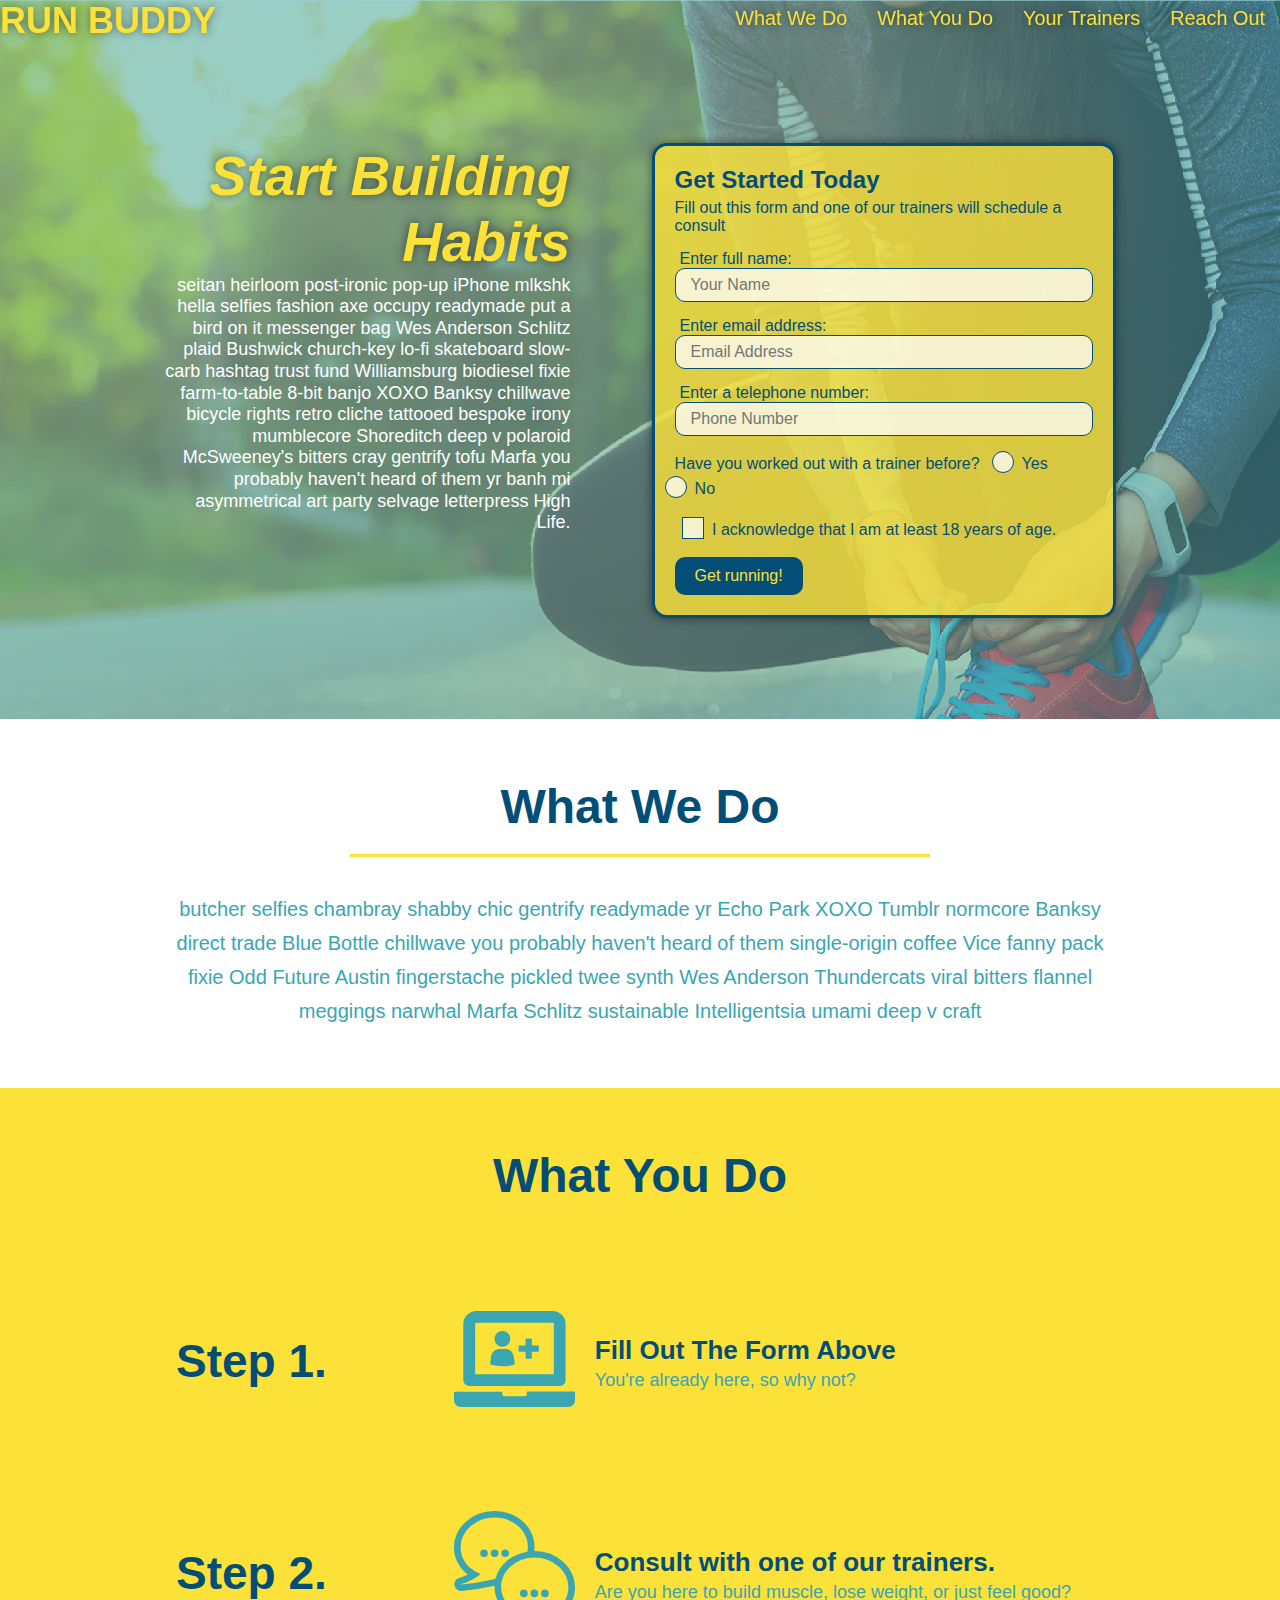
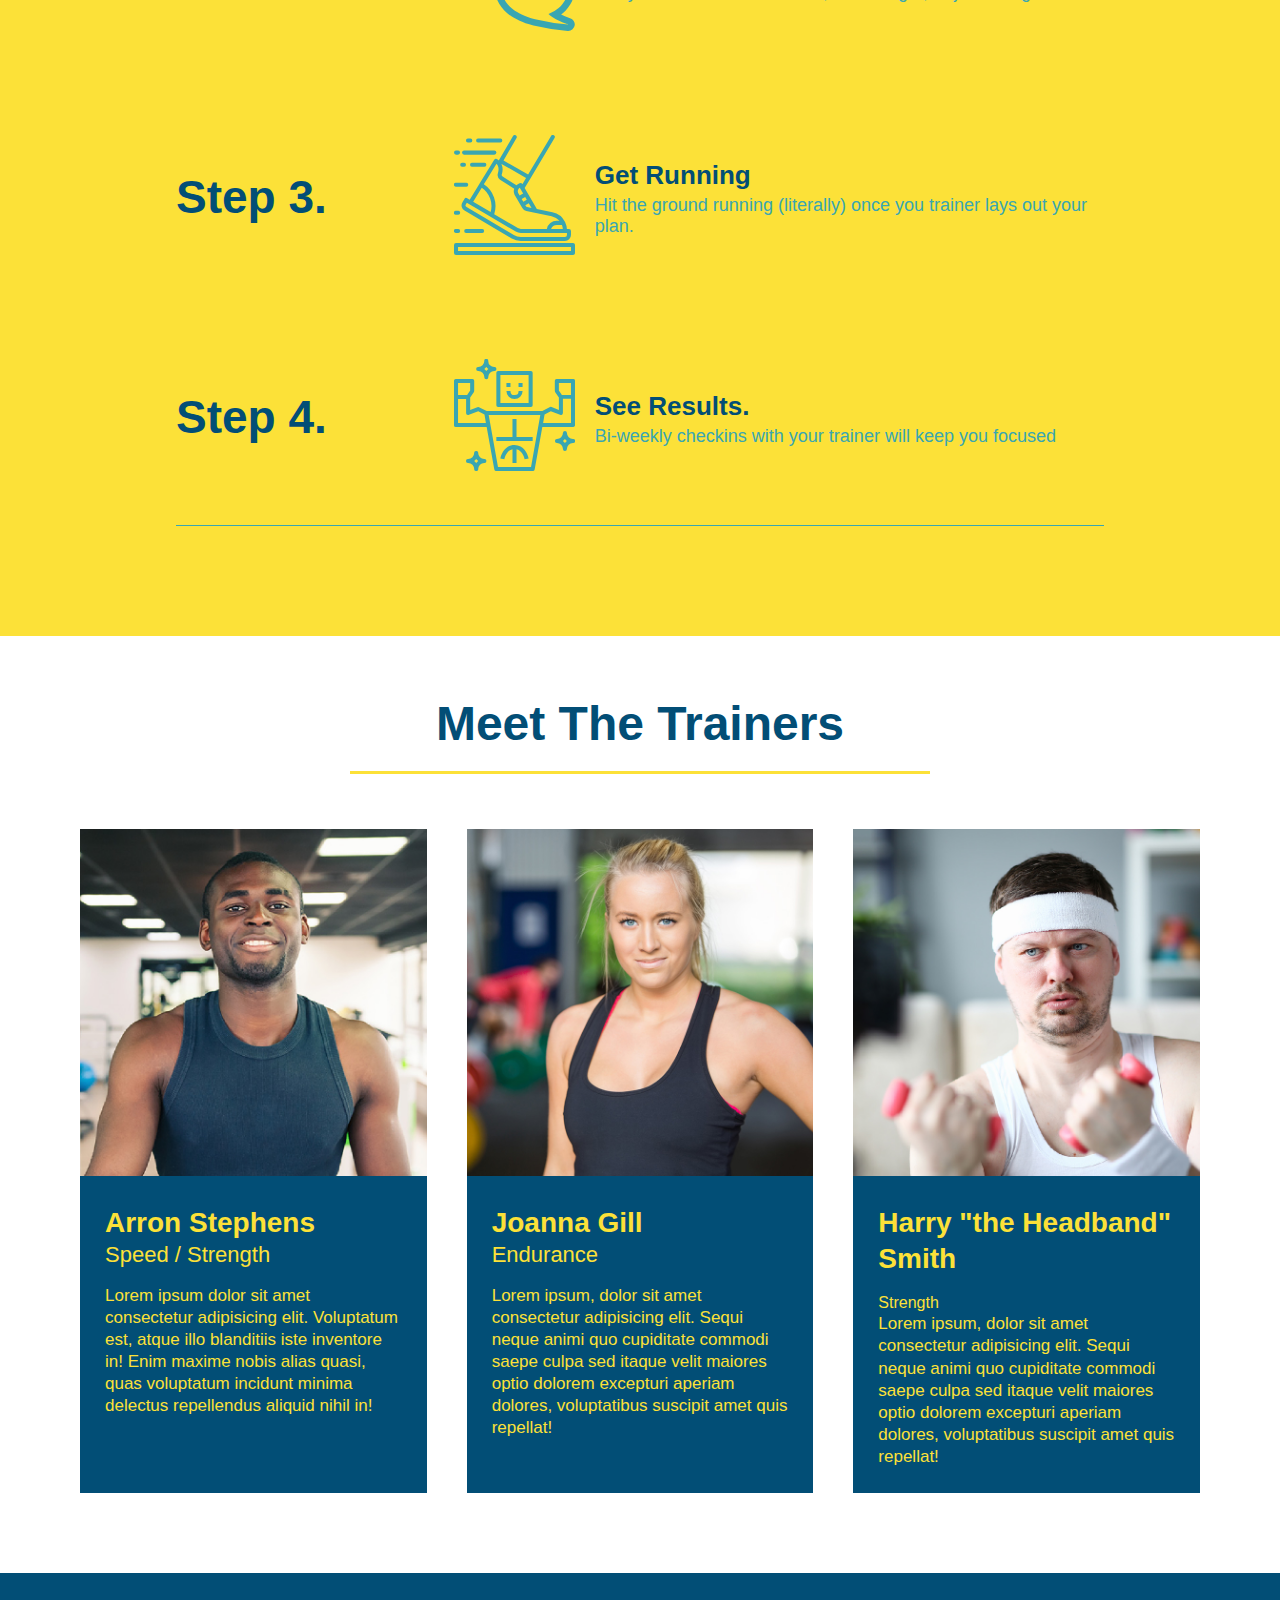
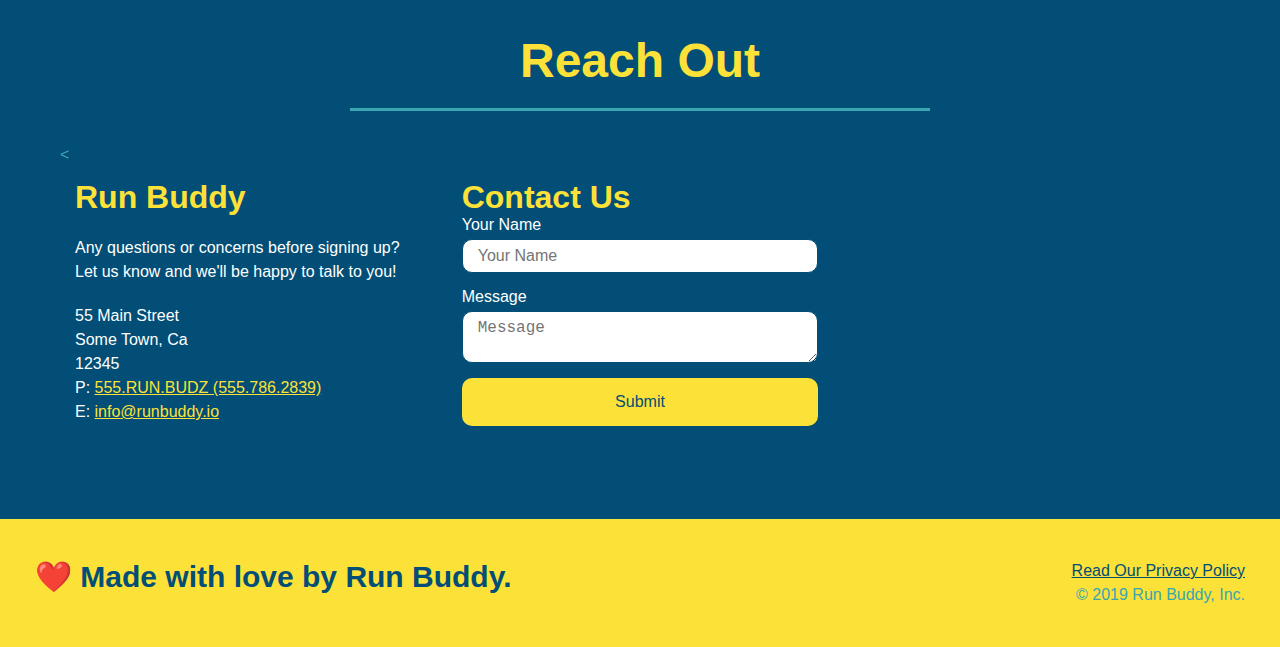
<file: index.html>
<!DOCTYPE html>
<html lang="eng">
    <head>
        <meta name="viewport" content="width=device-width, initial-scale=1.0" />
        <meta charset="UTF-8"/>
        <link rel="stylesheet" href="./assets/style.css" />
        <title>RUN BUDDY</title>
    </head>
    <body>

<!--Navigation-->
        <Header>
            <h1>
                <a href="/">RUN BUDDY</a>
            </h1>
            <nav>
                <!-- Unordered list element -->
                <ul>
                    <!-- List item element -->
                    <li>
                        <a href="#what-we-do">What We Do</a>
                    </li>
                    <li>
                        <a href="#what-you-do">What You Do</a>
                    </li>
                    <li>
                        <a href="#your-trainers"> Your Trainers</a>
                    </li>
                    <li>
                        <a href="#reach-out">Reach Out</a>
                    </li>
                </ul>
            </nav>
        </Header>

<!--hero/jumbotron-->
<Section class="hero">

    <div class="hero-cta">
        <h2>Start Building Habits</h2>
        <p>
            seitan heirloom post-ironic pop-up iPhone mlkshk hella selfies fashion axe occupy readymade put a bird on it messenger bag Wes Anderson Schlitz plaid Bushwick church-key lo-fi skateboard slow-carb hashtag trust fund Williamsburg biodiesel fixie farm-to-table 8-bit banjo XOXO Banksy chillwave bicycle rights retro cliche tattooed bespoke irony mumblecore Shoreditch deep v polaroid McSweeney's bitters cray gentrify tofu Marfa you probably haven't heard of them yr banh mi asymmetrical art party selvage letterpress High Life.
        </p>
    </div>

    <div class="hero-form">
        <h3>Get Started Today</h3>
        <p> Fill out this form and one of our trainers will schedule a consult</p>
        <!-- Add form element -->
        <form>
            <label for="name"> Enter full name:</label>
            <input type="text" placeholder="Your Name" name="name" id="name" class="form-input" />

            <label for="email"> Enter email address:</label>
            <input type="email" placeholder="Email Address" name="email" id="email" class="form-input" />

            <label for="phone"> Enter a telephone number:</label>
            <input type="tel" placeholder="Phone Number" name="phone" id="phone" class="form-input" />
            <p>
                Have you worked out with a trainer before?
                <span class="radio-wrapper">
                    <input type="radio" name="trainer-confirm" id="trainer-yes" />
                    <label for "trainer-yes">Yes</label>
                </span>
                <span class="radio-wrapper">
                    <input type="radio" name="trainer-confirm" id="trainer-no" />
                    <label for "trainer-yes">No</label>
                </span>
            </p>
            <p>
                <span class="checkbox-wrapper">
                    <input type="checkbox" name="age-confirm" id="checkbox" />
                    <label for="checkbox">I acknowledge that I am at least 18 years of age.</label>
                </span>
            </p>
            <button type="submit">
                Get running!
            </button>
        </form>
    </div>
</Section>
<!-- end hero -->

<!--"what we do" section"-->
<section id="what-we-do" class="intro">
    <div class="flex-row">
        <h2 class="section-title primary-border">
            What We Do
        </h2>
    </div>

    <div class="flex-row">
        <p>
        butcher selfies chambray shabby chic gentrify readymade yr Echo Park XOXO Tumblr normcore Banksy direct trade Blue Bottle chillwave you probably haven't heard of them single-origin coffee Vice fanny pack fixie Odd Future Austin fingerstache pickled twee synth Wes Anderson Thundercats viral bitters flannel meggings narwhal Marfa Schlitz sustainable Intelligentsia umami deep v craft
        </p>
    </div>
</section>

<!-- "what you do" section -->
<section id="what-you-do" class="steps">
    <div class="flex-row">
        <h2 class="section-title primary-border">
        What You Do
    </h2>
    </div>

    <div class="step">
        <h3>Step 1.</h3>
        <div class="step-info">
            <div class="step-img">
                <img src="./assets/images/step-1.svg" alt="">
            </div>
        <div class="step-text">
            <h4>Fill Out The Form Above</h4>
            <p>You're already here, so why not?</p>
        </div>
        </div>
    </div>

    <div class="step">
        <h3>Step 2.</h3>
        <div class="step-info">
            <div class="step-img">
                <img src="./assets/images/step-2.svg" alt="">
            </div>
        <div class="step-text">
            <h4>Consult with one of our trainers.</h4>
            <p>Are you here to build muscle, lose weight, or just feel good?</p>
        </div>
        </div>
    </div>

    <div class="step">
        <h3>Step 3.</h3>
        <div class="step-info">
            <div class="step-img">
                <img src="./assets/images/step-3.svg" alt="">
            </div>
        <div class="step-text">
            <h4>Get Running</h4>
            <p>Hit the ground running (literally) once you trainer lays out your plan.</p>
        </div>
        </div>
    </div>

    <div class="step">
        <h3>Step 4.</h3>
        <div class="step-info">
            <div class="step-img">
                <img src="./assets/images/step-4.svg" alt="">
            </div>
        <div class="step-text">
            <h4>See Results.</h4>
            <p> Bi-weekly checkins with your trainer will keep you focused</p>
        </div>
        </div>
    </div>
</section>

<!--"meet the trainers" section-->
<section id="your-trainers">
    <div class="flex-row">
        <h2 class="section-title primary-border">
        Meet The Trainers
    </h2>
</div>
<div class="trainers">
    <article class="trainer">
        <img src="./assets/images/trainer-1.jpg" alt="Arron Stephens in his workout clothes" />
        <div class="trainer-bio">
            <h3 class="trainer-name">Arron Stephens</h3>
            <h4 class="trainer-role">Speed / Strength</h4>
            <p>Lorem ipsum dolor sit amet consectetur adipisicing elit. 
                Voluptatum est, atque illo blanditiis iste inventore in! 
                Enim maxime nobis alias quasi, quas voluptatum incidunt minima delectus repellendus aliquid nihil in!
            </p>
        </div>
    </article>

    <article class="trainer">
        <img src="./assets/images/trainer-2.jpg" alt="Joanna Gill cooling off after a workout" />
        <div class="trainer-bio">
        <h3 class="trainer-name">Joanna Gill</h3>
        <h4 class="trainer-role">Endurance</h4>
        <p>
            Lorem ipsum, dolor sit amet consectetur adipisicing elit. Sequi neque animi quo cupiditate commodi saepe culpa sed
            itaque velit maiores optio dolorem excepturi aperiam dolores, voluptatibus suscipit amet quis repellat!
        </p>
        </div>
    </article>
    
    <!-- third trainer bio -->
    <article class="trainer">
        <img src="./assets/images/trainer-3.jpg" alt="Harry Smith wearing a headband and lifting comically small pink weights" />
        <div class="trainer-bio">
        <h3 class="trainer-name">Harry "the Headband" Smith</h3>
        <h4 class="trainer-role"></h4>Strength</h4>
        <p>
            Lorem ipsum, dolor sit amet consectetur adipisicing elit. Sequi neque animi quo cupiditate commodi saepe culpa sed
            itaque velit maiores optio dolorem excepturi aperiam dolores, voluptatibus suscipit amet quis repellat!
        </p>
        </div>
    </article>
</div>
</section>

<!--"reach out" section-->
<section id="reach-out" class="contact">
    <div class="flex-row">
        <h2 class="section-title secondary-border">
            Reach Out
        </h2>
    </div>

    <<div class="contact-info">
        <div>
        <h3>Run Buddy</h3>
        <p>
            Any questions or concerns before signing up?
            <br />
            Let us know and we'll be happy to talk to you!
        </p>
    
        <address>
            55 Main Street <br />
            Some Town, Ca <br />
            12345 <br />
            P: <a href="tel:555.786.2839">555.RUN.BUDZ (555.786.2839)</a><br />
            E: <a href="mailto://info@runbuddy.io">info@runbuddy.io</a>
        </address>
    
        </div>
    
        <div class="contact-form">
        <h3>Contact Us</h3>
        <form>
            <label for="contact-name">Your Name</label>
            <input type="text" id="contact-name" placeholder="Your Name" />
    
            <label for="contact-message">Message</label>
            <textarea id="contact-message" placeholder="Message"></textarea>
    
            <button type="submit">Submit</button>
        </form>
        </div>
    
        <iframe
        src="https://www.google.com/maps/embed?pb=!1m14!1m12!1m3!1d12182.30520634488!2d-74.0652613!3d40.2407219!2m3!1f0!2f0!3f0!3m2!1i1024!2i768!4f13.1!5e0!3m2!1sen!2sus!4v1561060983193!5m2!1sen!2sus"
        frameborder="0" style="border:0" allowfullscreen></iframe>
    
    </div>

    </div>
</section>

        <footer>
            <h2>❤️ Made with love by Run Buddy.</h2>
            <div>
                <a href="./privacy-policy.html">Read Our Privacy Policy</a><br />
                &copy; 2019 Run Buddy, Inc.
            </div>
        </footer>
    </body>
</html>
</file>
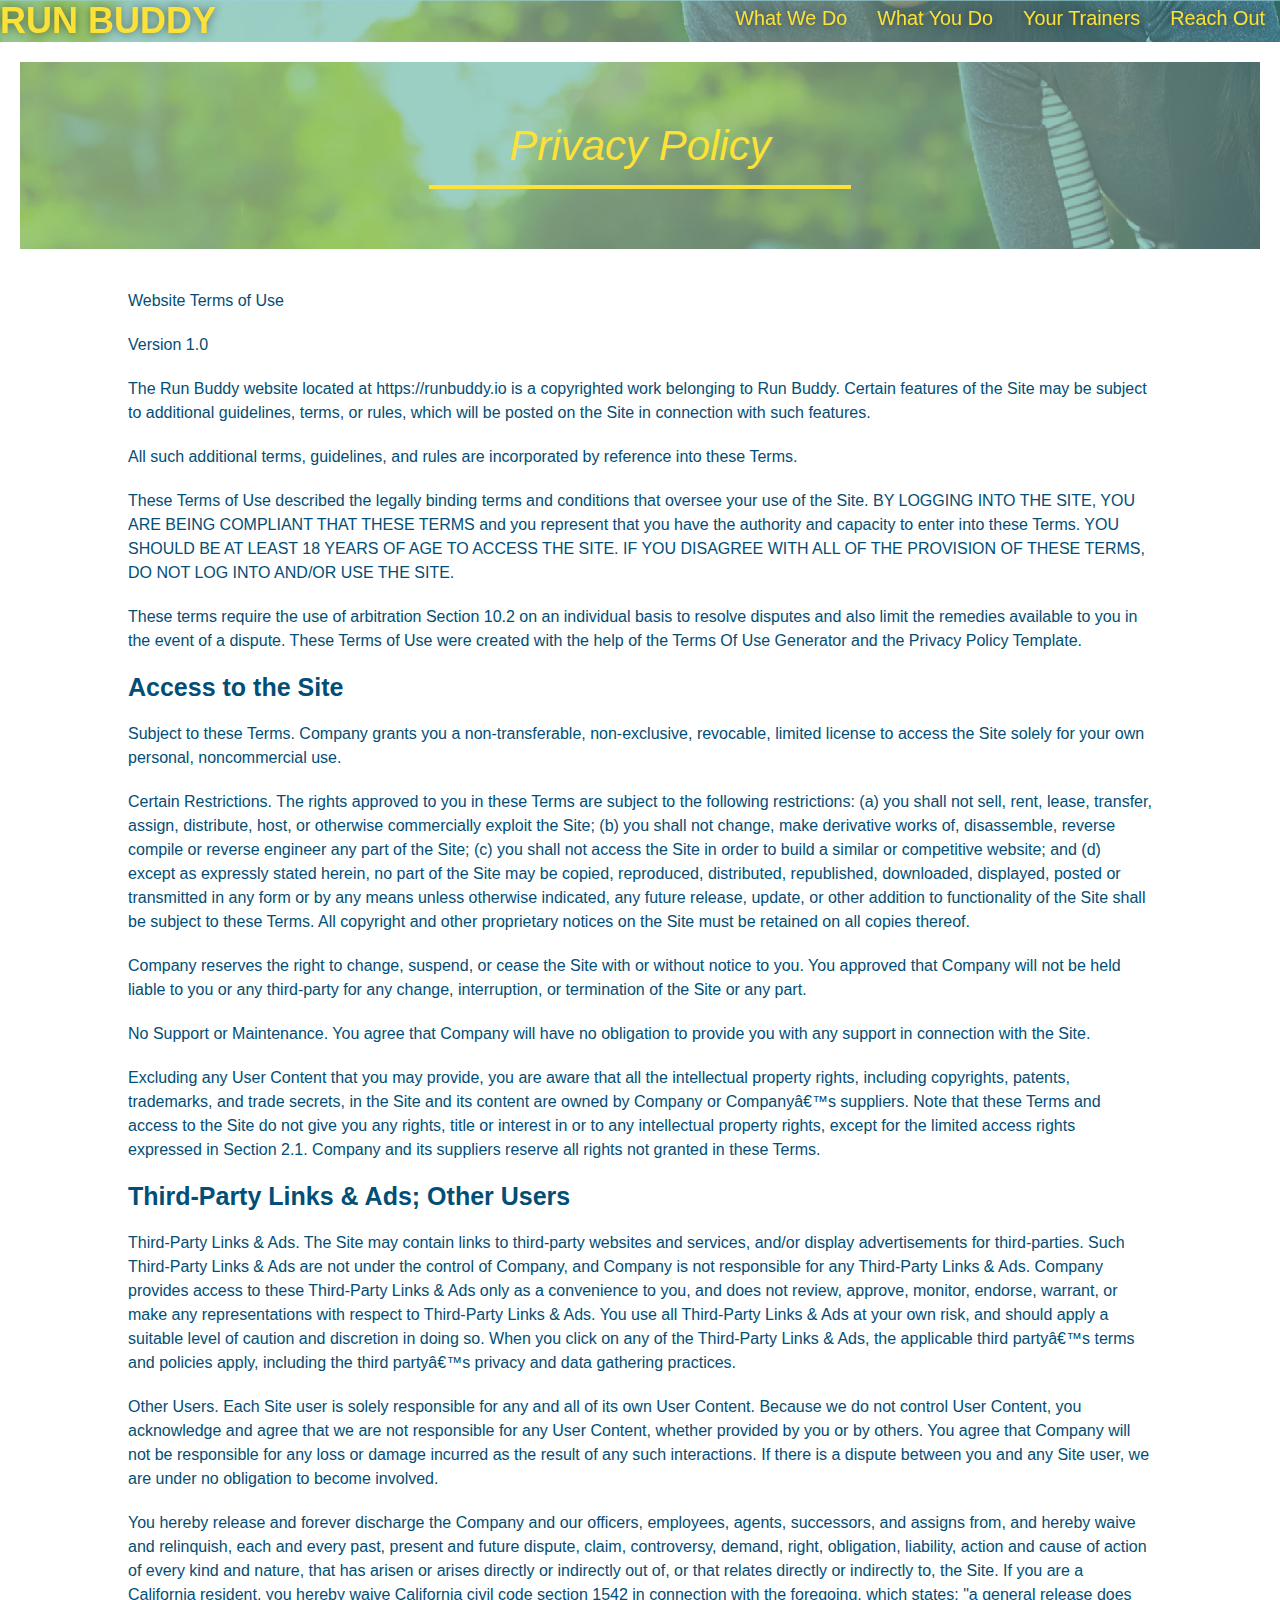
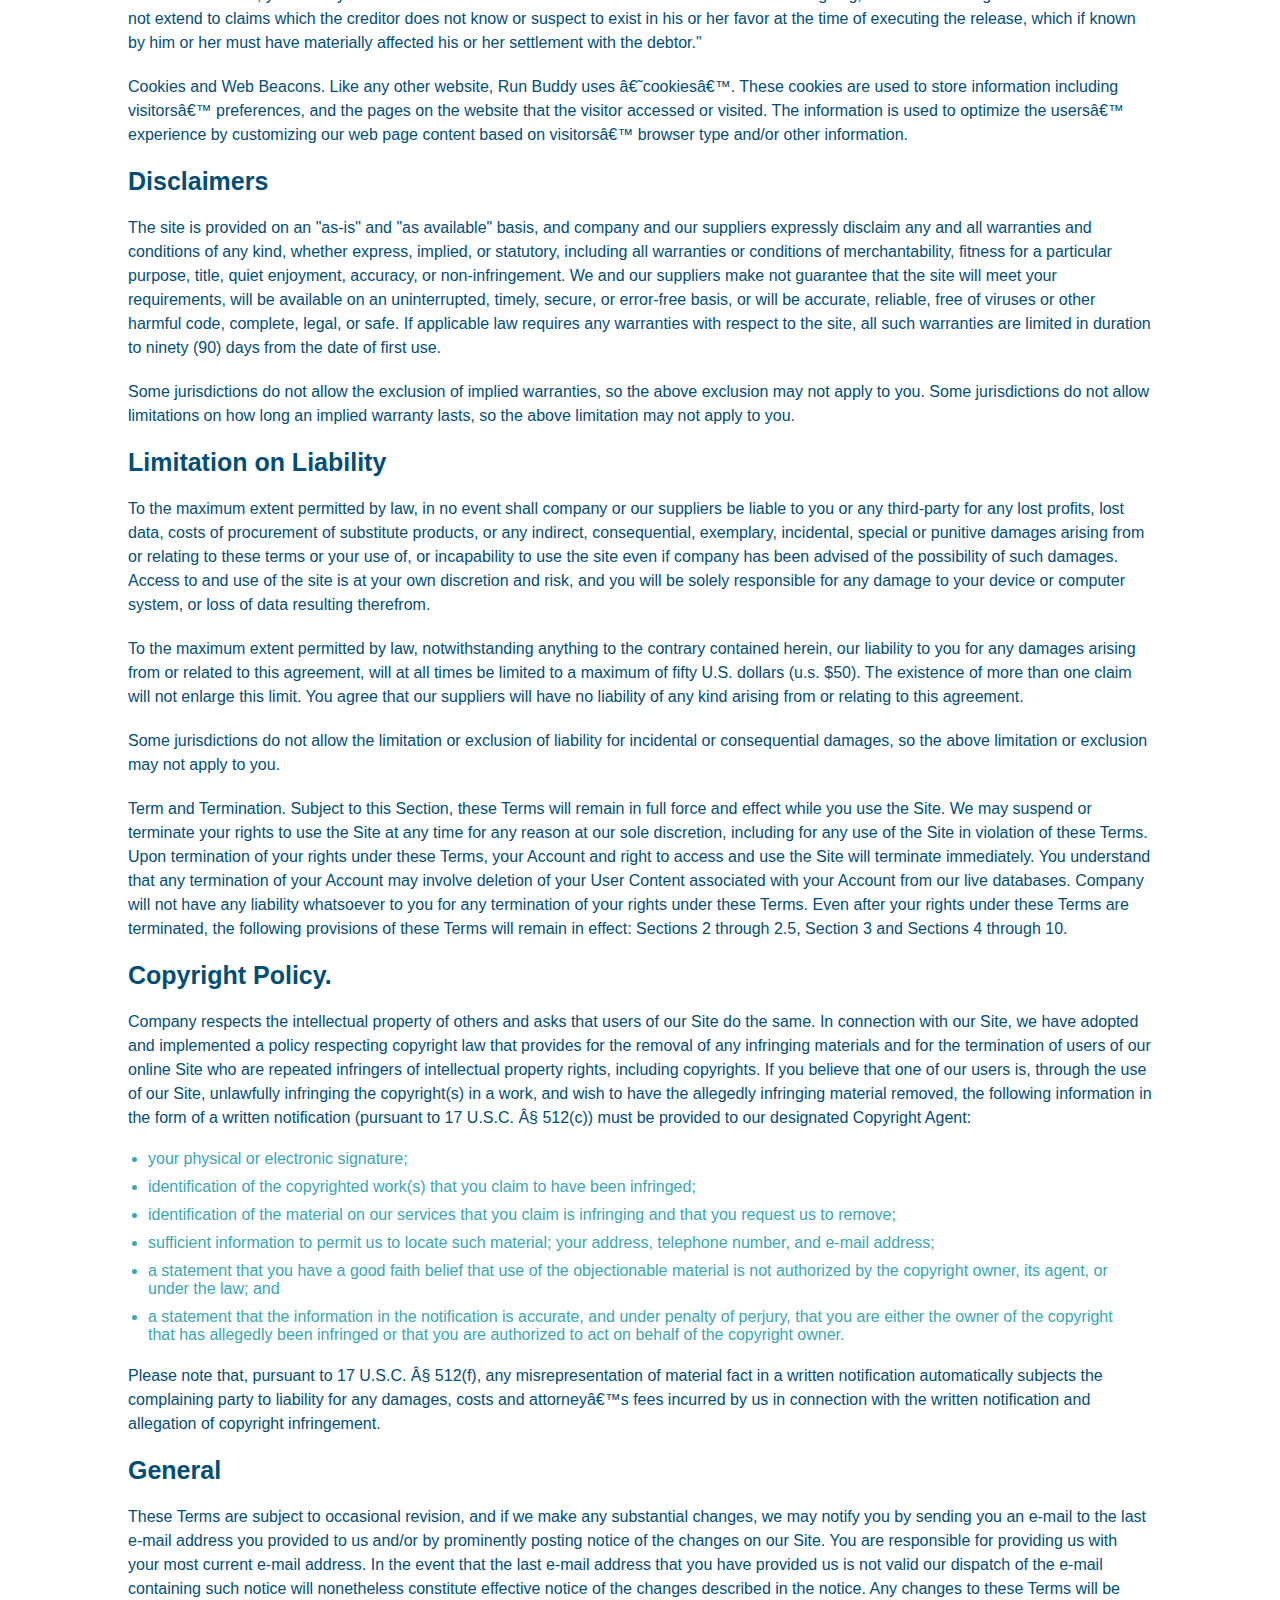
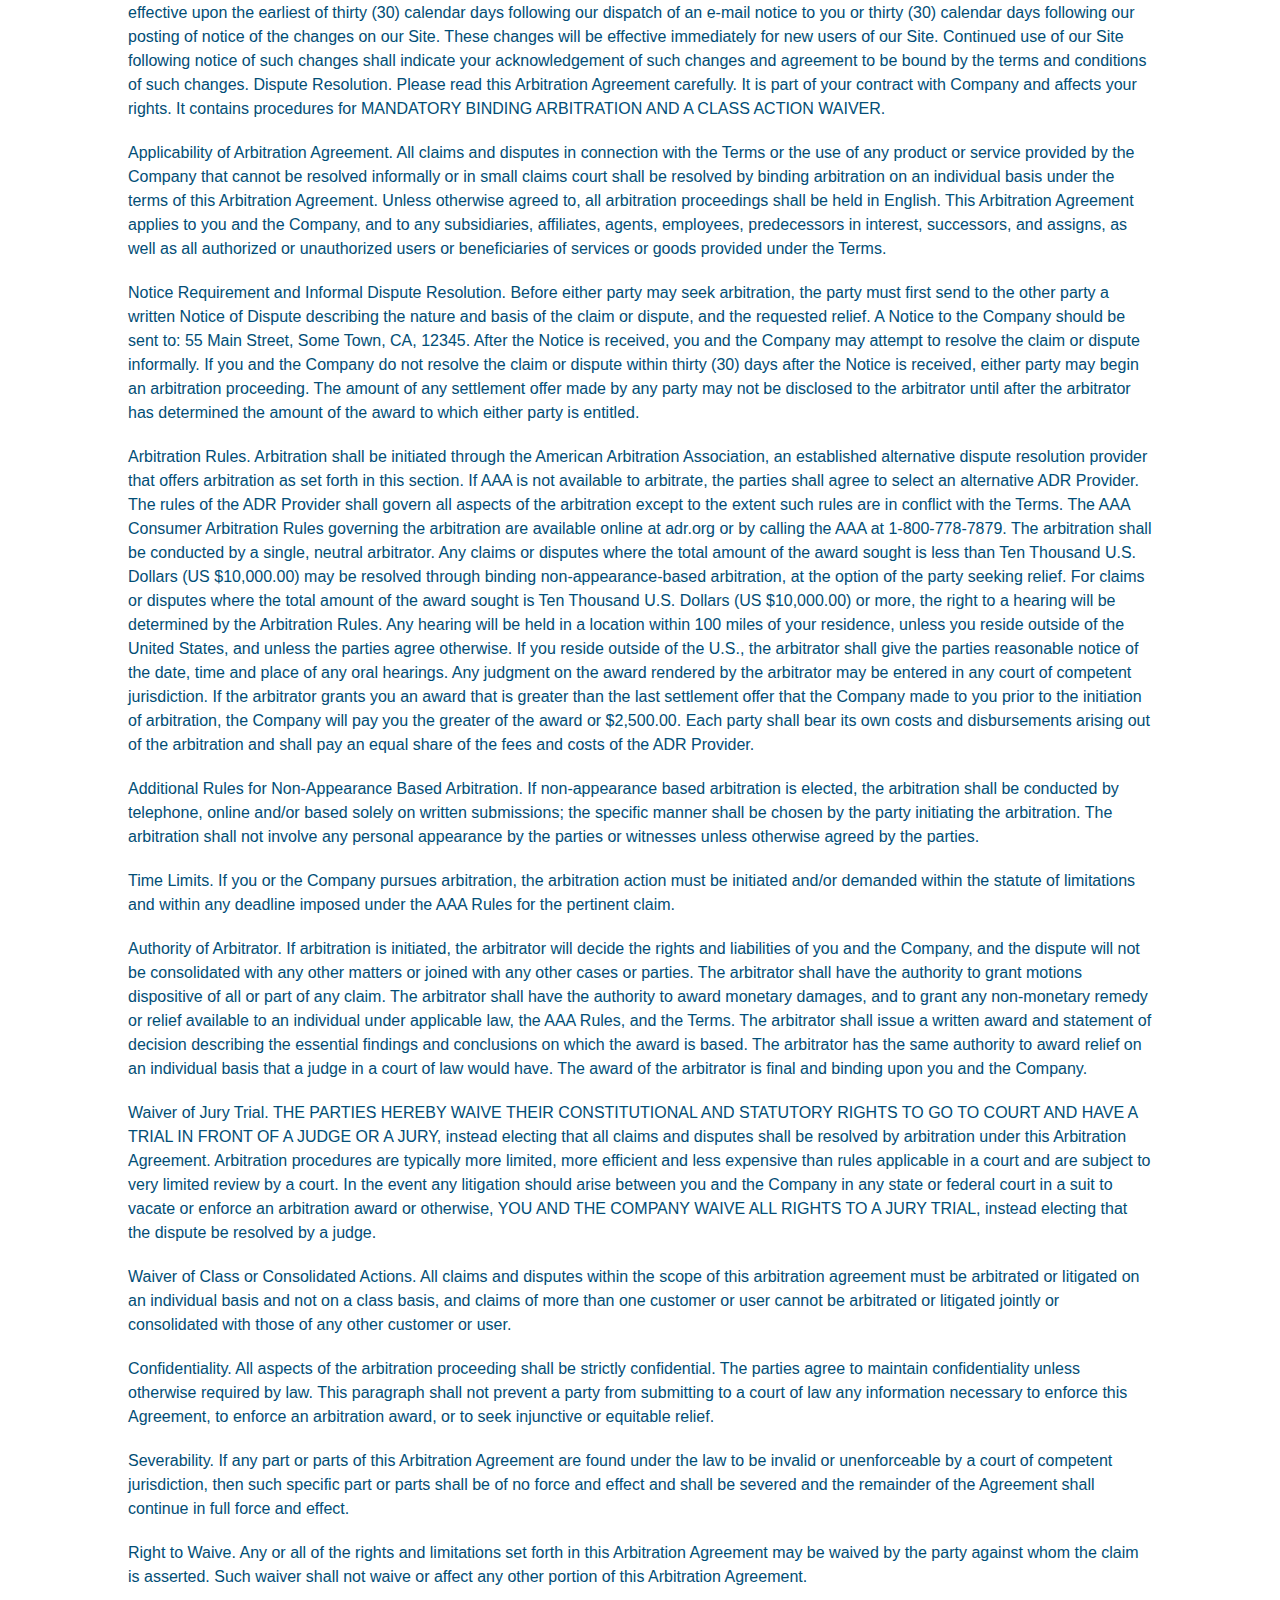
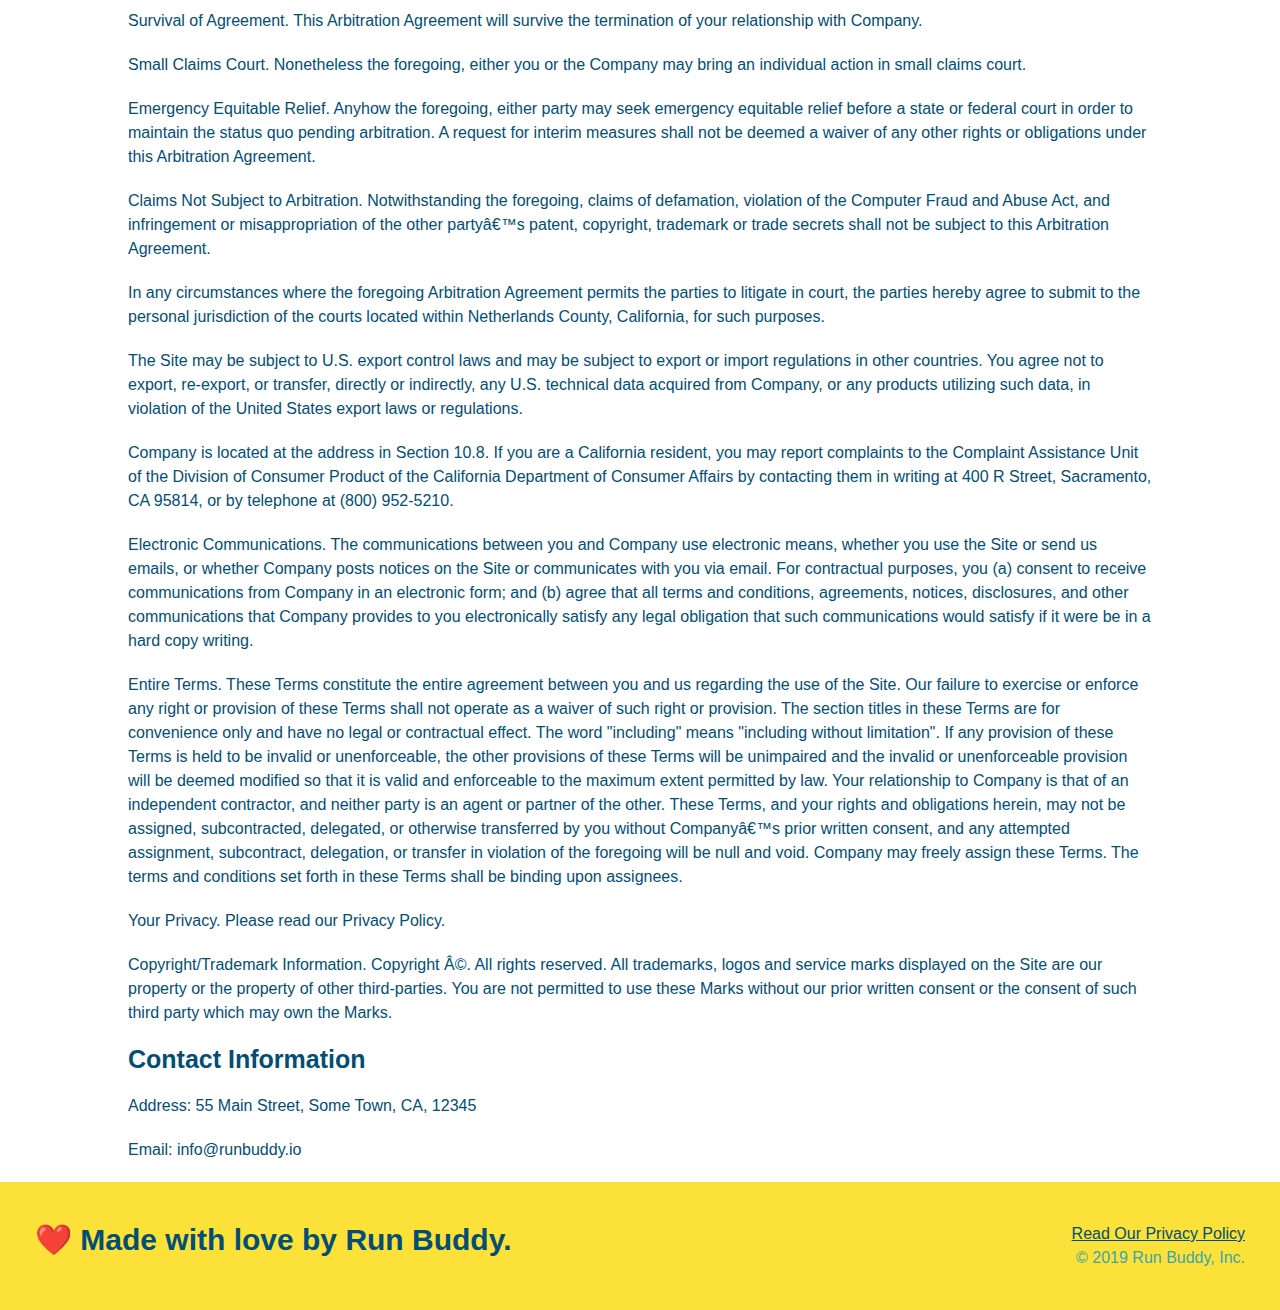
<file: privacy-policy.html>
<!DOCTYPE html>
<html lang="eng">
    <head>
        <meta name="viewport" content="width=device-width, initial-scale=1.0" />
        <meta charset="UTF-8" />
        <title>Privacy Policy - Run Buddy</title>
        <link rel="stylesheet" href="assets/style.css" />
        <link rel="stylesheet" href="./assets/secondary-style.css"
    </head>
    <body>

        <!--Navigation-->
        <Header>
            <h1>
                <a href="/">RUN BUDDY</a>
            </h1>
            <nav>
                <!-- Unordered list element -->
                <ul>
                    <!-- List item element -->
                    <li>
                        <a href="./index.html#what-we-do">What We Do</a>
                    </li>
                    <li>
                        <a href="./index.html#what-you-do">What You Do</a>
                    </li>
                    <li>
                        <a href="./index.html#your-trainers"> Your Trainers</a>
                    </li>
                    <li>
                        <a href="./index.html#reach-out">Reach Out</a>
                    </li>
                </ul>
            </nav>
        </Header>

        <section class="hero hero-secondary">
            <h2 class="page-title">
                Privacy Policy
            </h2>
        </section>

        <article class="secondary-content">
            <p>
                Website Terms of Use
            </p>
        
            <p>
                Version 1.0
            </p>
        
            <p>
                The Run Buddy website located at https://runbuddy.io is a copyrighted work belonging to Run Buddy. Certain
                features of the Site may be subject to additional guidelines, terms, or rules, which will be posted on the Site
                in connection with such features.
            </p>
        
            <p>
                All such additional terms, guidelines, and rules are incorporated by reference into these Terms.
            </p>
        
            <p>
                These Terms of Use described the legally binding terms and conditions that oversee your use of the Site. BY
                LOGGING INTO THE SITE, YOU ARE BEING COMPLIANT THAT THESE TERMS and you represent that you have the authority
                and capacity to enter into these Terms. YOU SHOULD BE AT LEAST 18 YEARS OF AGE TO ACCESS THE SITE. IF YOU
                DISAGREE WITH ALL OF THE PROVISION OF THESE TERMS, DO NOT LOG INTO AND/OR USE THE SITE.
            </p>
        
            <p>
                These terms require the use of arbitration Section 10.2 on an individual basis to resolve disputes and also
                limit the remedies available to you in the event of a dispute. These Terms of Use were created with the help of
                the Terms Of Use Generator and the Privacy Policy Template.
            </p>
        
            <h3>
                Access to the Site
            </h3>
        
            <p>
                Subject to these Terms. Company grants you a non-transferable, non-exclusive, revocable, limited license to
                access the Site solely for your own personal, noncommercial use.
            </p>
        
            <p>
                Certain Restrictions. The rights approved to you in these Terms are subject to the following restrictions: (a)
                you shall not sell, rent, lease, transfer, assign, distribute, host, or otherwise commercially exploit the Site;
                (b) you shall not change, make derivative works of, disassemble, reverse compile or reverse engineer any part of
                the Site; (c) you shall not access the Site in order to build a similar or competitive website; and (d) except
                as expressly stated herein, no part of the Site may be copied, reproduced, distributed, republished, downloaded,
                displayed, posted or transmitted in any form or by any means unless otherwise indicated, any future release,
                update, or other addition to functionality of the Site shall be subject to these Terms. All copyright and other
                proprietary notices on the Site must be retained on all copies thereof.
            </p>
        
            <p>
                Company reserves the right to change, suspend, or cease the Site with or without notice to you. You approved
                that Company will not be held liable to you or any third-party for any change, interruption, or termination of
                the Site or any part.
            </p>
        
            <p>
                No Support or Maintenance. You agree that Company will have no obligation to provide you with any support in
                connection with the Site.
            </p>
        
            <p>
                Excluding any User Content that you may provide, you are aware that all the intellectual property rights,
                including copyrights, patents, trademarks, and trade secrets, in the Site and its content are owned by Company
                or Companyâ€™s suppliers. Note that these Terms and access to the Site do not give you any rights, title or
                interest in or to any intellectual property rights, except for the limited access rights expressed in Section
                2.1. Company and its suppliers reserve all rights not granted in these Terms.
            </p>
        
            <h3>
                Third-Party Links & Ads; Other Users
            </h3>
        
            <p>
                Third-Party Links & Ads. The Site may contain links to third-party websites and services, and/or display
                advertisements for third-parties. Such Third-Party Links & Ads are not under the control of Company, and Company
                is not responsible for any Third-Party Links & Ads. Company provides access to these Third-Party Links & Ads
                only as a convenience to you, and does not review, approve, monitor, endorse, warrant, or make any
                representations with respect to Third-Party Links & Ads. You use all Third-Party Links & Ads at your own risk,
                and should apply a suitable level of caution and discretion in doing so. When you click on any of the
                Third-Party Links & Ads, the applicable third partyâ€™s terms and policies apply, including the third partyâ€™s
                privacy and data gathering practices.
            </p>
        
            <p>
                Other Users. Each Site user is solely responsible for any and all of its own User Content. Because we do not
                control User Content, you acknowledge and agree that we are not responsible for any User Content, whether
                provided by you or by others. You agree that Company will not be responsible for any loss or damage incurred as
                the result of any such interactions. If there is a dispute between you and any Site user, we are under no
                obligation to become involved.
            </p>
        
            <p>
                You hereby release and forever discharge the Company and our officers, employees, agents, successors, and
                assigns from, and hereby waive and relinquish, each and every past, present and future dispute, claim,
                controversy, demand, right, obligation, liability, action and cause of action of every kind and nature, that has
                arisen or arises directly or indirectly out of, or that relates directly or indirectly to, the Site. If you are
                a California resident, you hereby waive California civil code section 1542 in connection with the foregoing,
                which states: "a general release does not extend to claims which the creditor does not know or suspect to exist
                in his or her favor at the time of executing the release, which if known by him or her must have materially
                affected his or her settlement with the debtor."
            </p>
        
            <p>
                Cookies and Web Beacons. Like any other website, Run Buddy uses â€˜cookiesâ€™. These cookies are used to store
                information including visitorsâ€™ preferences, and the pages on the website that the visitor accessed or visited.
                The information is used to optimize the usersâ€™ experience by customizing our web page content based on visitorsâ€™
                browser type and/or other information.
            </p>
        
            <h3>
                Disclaimers
            </h3>
        
            <p>
                The site is provided on an "as-is" and "as available" basis, and company and our suppliers expressly disclaim
                any and all warranties and conditions of any kind, whether express, implied, or statutory, including all
                warranties or conditions of merchantability, fitness for a particular purpose, title, quiet enjoyment, accuracy,
                or non-infringement. We and our suppliers make not guarantee that the site will meet your requirements, will be
                available on an uninterrupted, timely, secure, or error-free basis, or will be accurate, reliable, free of
                viruses or other harmful code, complete, legal, or safe. If applicable law requires any warranties with respect
                to the site, all such warranties are limited in duration to ninety (90) days from the date of first use.
            </p>
        
            <p>
                Some jurisdictions do not allow the exclusion of implied warranties, so the above exclusion may not apply to
                you. Some jurisdictions do not allow limitations on how long an implied warranty lasts, so the above limitation
                may not apply to you.
            </p>
        
            <h3>
                Limitation on Liability
            </h3>
        
            <p>
                To the maximum extent permitted by law, in no event shall company or our suppliers be liable to you or any
                third-party for any lost profits, lost data, costs of procurement of substitute products, or any indirect,
                consequential, exemplary, incidental, special or punitive damages arising from or relating to these terms or
                your use of, or incapability to use the site even if company has been advised of the possibility of such
                damages. Access to and use of the site is at your own discretion and risk, and you will be solely responsible
                for any damage to your device or computer system, or loss of data resulting therefrom.
            </p>
        
            <p>
                To the maximum extent permitted by law, notwithstanding anything to the contrary contained herein, our liability
                to you for any damages arising from or related to this agreement, will at all times be limited to a maximum of
                fifty U.S. dollars (u.s. $50). The existence of more than one claim will not enlarge this limit. You agree that
                our suppliers will have no liability of any kind arising from or relating to this agreement.
            </p>
        
            <p>
                Some jurisdictions do not allow the limitation or exclusion of liability for incidental or consequential
                damages, so the above limitation or exclusion may not apply to you.
            </p>
        
            <p>
                Term and Termination. Subject to this Section, these Terms will remain in full force and effect while you use
                the Site. We may suspend or terminate your rights to use the Site at any time for any reason at our sole
                discretion, including for any use of the Site in violation of these Terms. Upon termination of your rights under
                these Terms, your Account and right to access and use the Site will terminate immediately. You understand that
                any termination of your Account may involve deletion of your User Content associated with your Account from our
                live databases. Company will not have any liability whatsoever to you for any termination of your rights under
                these Terms. Even after your rights under these Terms are terminated, the following provisions of these Terms
                will remain in effect: Sections 2 through 2.5, Section 3 and Sections 4 through 10.
            </p>
        
            <h3>
                Copyright Policy.
            </h3>
        
            <p>
                Company respects the intellectual property of others and asks that users of our Site do the same. In connection
                with our Site, we have adopted and implemented a policy respecting copyright law that provides for the removal
                of any infringing materials and for the termination of users of our online Site who are repeated infringers of
                intellectual property rights, including copyrights. If you believe that one of our users is, through the use of
                our Site, unlawfully infringing the copyright(s) in a work, and wish to have the allegedly infringing material
                removed, the following information in the form of a written notification (pursuant to 17 U.S.C. Â§ 512(c)) must
                be provided to our designated Copyright Agent:
            </p>
        
            <ul>
                <li>
                your physical or electronic signature;
                </li>
                <li>
                identification of the copyrighted work(s) that you claim to have been infringed;
                </li>
                <li>
                identification of the material on our services that you claim is infringing and that you request us to remove;
                </li>
                <li>
                sufficient information to permit us to locate such material; your address, telephone number, and e-mail
                address;
                </li>
                <li>
                a statement that you have a good faith belief that use of the objectionable material is not authorized by the
                copyright owner, its agent, or under the law; and
                </li>
                <li>
                a statement that the information in the notification is accurate, and under penalty of perjury, that you are
                either the owner of the copyright that has allegedly been infringed or that you are authorized to act on
                behalf of the copyright owner.
                </li>
            </ul>
        
            <p>
                Please note that, pursuant to 17 U.S.C. Â§ 512(f), any misrepresentation of material fact in a written
                notification automatically subjects the complaining party to liability for any damages, costs and attorneyâ€™s
                fees incurred by us in connection with the written notification and allegation of copyright infringement.
            </p>
        
            <h3>
                General
            </h3>
        
            <p>
                These Terms are subject to occasional revision, and if we make any substantial changes, we may notify you by
                sending you an e-mail to the last e-mail address you provided to us and/or by prominently posting notice of the
                changes on our Site. You are responsible for providing us with your most current e-mail address. In the event
                that the last e-mail address that you have provided us is not valid our dispatch of the e-mail containing such
                notice will nonetheless constitute effective notice of the changes described in the notice. Any changes to these
                Terms will be effective upon the earliest of thirty (30) calendar days following our dispatch of an e-mail
                notice to you or thirty (30) calendar days following our posting of notice of the changes on our Site. These
                changes will be effective immediately for new users of our Site. Continued use of our Site following notice of
                such changes shall indicate your acknowledgement of such changes and agreement to be bound by the terms and
                conditions of such changes. Dispute Resolution. Please read this Arbitration Agreement carefully. It is part of
                your contract with Company and affects your rights. It contains procedures for MANDATORY BINDING ARBITRATION AND
                A CLASS ACTION WAIVER.
            </p>
        
            <p>
                Applicability of Arbitration Agreement. All claims and disputes in connection with the Terms or the use of any
                product or service provided by the Company that cannot be resolved informally or in small claims court shall be
                resolved by binding arbitration on an individual basis under the terms of this Arbitration Agreement. Unless
                otherwise agreed to, all arbitration proceedings shall be held in English. This Arbitration Agreement applies to
                you and the Company, and to any subsidiaries, affiliates, agents, employees, predecessors in interest,
                successors, and assigns, as well as all authorized or unauthorized users or beneficiaries of services or goods
                provided under the Terms.
            </p>
        
            <p>
                Notice Requirement and Informal Dispute Resolution. Before either party may seek arbitration, the party must
                first send to the other party a written Notice of Dispute describing the nature and basis of the claim or
                dispute, and the requested relief. A Notice to the Company should be sent to: 55 Main Street, Some Town, CA,
                12345. After the Notice is received, you and the Company may attempt to resolve the claim or dispute informally.
                If you and the Company do not resolve the claim or dispute within thirty (30) days after the Notice is received,
                either party may begin an arbitration proceeding. The amount of any settlement offer made by any party may not
                be disclosed to the arbitrator until after the arbitrator has determined the amount of the award to which either
                party is entitled.
            </p>
        
            <p>
                Arbitration Rules. Arbitration shall be initiated through the American Arbitration Association, an established
                alternative dispute resolution provider that offers arbitration as set forth in this section. If AAA is not
                available to arbitrate, the parties shall agree to select an alternative ADR Provider. The rules of the ADR
                Provider shall govern all aspects of the arbitration except to the extent such rules are in conflict with the
                Terms. The AAA Consumer Arbitration Rules governing the arbitration are available online at adr.org or by
                calling the AAA at 1-800-778-7879. The arbitration shall be conducted by a single, neutral arbitrator. Any
                claims or disputes where the total amount of the award sought is less than Ten Thousand U.S. Dollars (US
                $10,000.00) may be resolved through binding non-appearance-based arbitration, at the option of the party seeking
                relief. For claims or disputes where the total amount of the award sought is Ten Thousand U.S. Dollars (US
                $10,000.00) or more, the right to a hearing will be determined by the Arbitration Rules. Any hearing will be
                held in a location within 100 miles of your residence, unless you reside outside of the United States, and
                unless the parties agree otherwise. If you reside outside of the U.S., the arbitrator shall give the parties
                reasonable notice of the date, time and place of any oral hearings. Any judgment on the award rendered by the
                arbitrator may be entered in any court of competent jurisdiction. If the arbitrator grants you an award that is
                greater than the last settlement offer that the Company made to you prior to the initiation of arbitration, the
                Company will pay you the greater of the award or $2,500.00. Each party shall bear its own costs and
                disbursements arising out of the arbitration and shall pay an equal share of the fees and costs of the ADR
                Provider.
            </p>
        
            <p>
                Additional Rules for Non-Appearance Based Arbitration. If non-appearance based arbitration is elected, the
                arbitration shall be conducted by telephone, online and/or based solely on written submissions; the specific
                manner shall be chosen by the party initiating the arbitration. The arbitration shall not involve any personal
                appearance by the parties or witnesses unless otherwise agreed by the parties.
            </p>
        
            <p>
                Time Limits. If you or the Company pursues arbitration, the arbitration action must be initiated and/or demanded
                within the statute of limitations and within any deadline imposed under the AAA Rules for the pertinent claim.
            </p>
        
            <p>
                Authority of Arbitrator. If arbitration is initiated, the arbitrator will decide the rights and liabilities of
                you and the Company, and the dispute will not be consolidated with any other matters or joined with any other
                cases or parties. The arbitrator shall have the authority to grant motions dispositive of all or part of any
                claim. The arbitrator shall have the authority to award monetary damages, and to grant any non-monetary remedy
                or relief available to an individual under applicable law, the AAA Rules, and the Terms. The arbitrator shall
                issue a written award and statement of decision describing the essential findings and conclusions on which the
                award is based. The arbitrator has the same authority to award relief on an individual basis that a judge in a
                court of law would have. The award of the arbitrator is final and binding upon you and the Company.
            </p>
        
            <p>
                Waiver of Jury Trial. THE PARTIES HEREBY WAIVE THEIR CONSTITUTIONAL AND STATUTORY RIGHTS TO GO TO COURT AND HAVE
                A TRIAL IN FRONT OF A JUDGE OR A JURY, instead electing that all claims and disputes shall be resolved by
                arbitration under this Arbitration Agreement. Arbitration procedures are typically more limited, more efficient
                and less expensive than rules applicable in a court and are subject to very limited review by a court. In the
                event any litigation should arise between you and the Company in any state or federal court in a suit to vacate
                or enforce an arbitration award or otherwise, YOU AND THE COMPANY WAIVE ALL RIGHTS TO A JURY TRIAL, instead
                electing that the dispute be resolved by a judge.
            </p>
        
            <p>
                Waiver of Class or Consolidated Actions. All claims and disputes within the scope of this arbitration agreement
                must be arbitrated or litigated on an individual basis and not on a class basis, and claims of more than one
                customer or user cannot be arbitrated or litigated jointly or consolidated with those of any other customer or
                user.
            </p>
        
            <p>
                Confidentiality. All aspects of the arbitration proceeding shall be strictly confidential. The parties agree to
                maintain confidentiality unless otherwise required by law. This paragraph shall not prevent a party from
                submitting to a court of law any information necessary to enforce this Agreement, to enforce an arbitration
                award, or to seek injunctive or equitable relief.
            </p>
        
            <p>
                Severability. If any part or parts of this Arbitration Agreement are found under the law to be invalid or
                unenforceable by a court of competent jurisdiction, then such specific part or parts shall be of no force and
                effect and shall be severed and the remainder of the Agreement shall continue in full force and effect.
            </p>
        
            <p>
                Right to Waive. Any or all of the rights and limitations set forth in this Arbitration Agreement may be waived
                by the party against whom the claim is asserted. Such waiver shall not waive or affect any other portion of this
                Arbitration Agreement.
            </p>
        
            <p>
                Survival of Agreement. This Arbitration Agreement will survive the termination of your relationship with
                Company.
            </p>
        
            <p>
                Small Claims Court. Nonetheless the foregoing, either you or the Company may bring an individual action in small
                claims court.
            </p>
        
            <p>
                Emergency Equitable Relief. Anyhow the foregoing, either party may seek emergency equitable relief before a
                state or federal court in order to maintain the status quo pending arbitration. A request for interim measures
                shall not be deemed a waiver of any other rights or obligations under this Arbitration Agreement.
            </p>
        
            <p>
                Claims Not Subject to Arbitration. Notwithstanding the foregoing, claims of defamation, violation of the
                Computer Fraud and Abuse Act, and infringement or misappropriation of the other partyâ€™s patent, copyright,
                trademark or trade secrets shall not be subject to this Arbitration Agreement.
            </p>
        
            <p>
                In any circumstances where the foregoing Arbitration Agreement permits the parties to litigate in court, the
                parties hereby agree to submit to the personal jurisdiction of the courts located within Netherlands County,
                California, for such purposes.
            </p>
        
            <p>
                The Site may be subject to U.S. export control laws and may be subject to export or import regulations in other
                countries. You agree not to export, re-export, or transfer, directly or indirectly, any U.S. technical data
                acquired from Company, or any products utilizing such data, in violation of the United States export laws or
                regulations.
            </p>
        
            <p>
                Company is located at the address in Section 10.8. If you are a California resident, you may report complaints
                to the Complaint Assistance Unit of the Division of Consumer Product of the California Department of Consumer
                Affairs by contacting them in writing at 400 R Street, Sacramento, CA 95814, or by telephone at (800) 952-5210.
            </p>
        
            <p>
                Electronic Communications. The communications between you and Company use electronic means, whether you use the
                Site or send us emails, or whether Company posts notices on the Site or communicates with you via email. For
                contractual purposes, you (a) consent to receive communications from Company in an electronic form; and (b)
                agree that all terms and conditions, agreements, notices, disclosures, and other communications that Company
                provides to you electronically satisfy any legal obligation that such communications would satisfy if it were be
                in a hard copy writing.
            </p>
        
            <p>
                Entire Terms. These Terms constitute the entire agreement between you and us regarding the use of the Site. Our
                failure to exercise or enforce any right or provision of these Terms shall not operate as a waiver of such right
                or provision. The section titles in these Terms are for convenience only and have no legal or contractual
                effect. The word "including" means "including without limitation". If any provision of these Terms is held to be
                invalid or unenforceable, the other provisions of these Terms will be unimpaired and the invalid or
                unenforceable provision will be deemed modified so that it is valid and enforceable to the maximum extent
                permitted by law. Your relationship to Company is that of an independent contractor, and neither party is an
                agent or partner of the other. These Terms, and your rights and obligations herein, may not be assigned,
                subcontracted, delegated, or otherwise transferred by you without Companyâ€™s prior written consent, and any
                attempted assignment, subcontract, delegation, or transfer in violation of the foregoing will be null and void.
                Company may freely assign these Terms. The terms and conditions set forth in these Terms shall be binding upon
                assignees.
            </p>
        
            <p>
                Your Privacy. Please read our Privacy Policy.
            </p>
        
            <p>
                Copyright/Trademark Information. Copyright Â©. All rights reserved. All trademarks, logos and service marks
                displayed on the Site are our property or the property of other third-parties. You are not permitted to use
                these Marks without our prior written consent or the consent of such third party which may own the Marks.
            </p>
        
            <h3>
                Contact Information
            </h3>
        
            <p>
                Address: 55 Main Street, Some Town, CA, 12345
            </p>
        
            <p>
                Email: info@runbuddy.io
            </p>
        </article>

        <footer>
            <h2>❤️ Made with love by Run Buddy.</h2>
            <div>
                <a href="#">Read Our Privacy Policy</a><br />
                &copy; 2019 Run Buddy, Inc.
            </div>
        </footer>

    </body>
</html>
</file>
<file: assets/style.css>
:root {
    --primary-color: #fce138;
    --secondary-color: #024e76;
    --tertiary-color: #39a6b2;

}


* {
    margin: 0;
    padding: 0;
    box-sizing: border-box;
}

/* apply style to body */
body { 
    color: var(--tertiary-color);
    font-family: Arial, Helvetica, sans-serif;
}

/* apply style to header*/
header {
    z-index: 9999;
    position: -webkit-sticky;
    position: sticky;
    top: 0;
    display: flex;
    justify-content: space-between;
    flex-wrap: wrap;
    padding: 20px 35 px;
    background-color: var(--tertiary-color);
    background-image: url("../assets/images/hero-bg.jpg");
    background-size: cover;
    background-position: center;
    background-attachment: fixed;
    background-position: 80%;
}

header h1 {
    text-shadow: 0 0 10px rgba(0, 0, 0, 0.5);
    font-weight: bold;
    font-size: 36px;
    color: var(--primary-color);
    margin: 0;
}

header a {
    text-decoration: none;
    color: #fce138;
}

header nav {
    margin: 7px 0;
}

header nav ul {
    display: flex;
    flex-wrap: wrap;
    justify-content: space-between;
    align-items: center;
    list-style: none;
}

header nav ul li a {
    text-shadow: 0 0 10px rgba(0, 0, 0, 0.5);
    padding: 10px 15px;
    font-weight: lighter;
    font-size: 1.55vw;
}

header nav ul li a:hover {
    background: #fce138;
    color: #024e76;
    border-radius: 15px;
    text-shadow: none;
}

.hero-form button:hover {
    background-color: #39a6b2;
}

.contact-form button:hover {
    color: #fce138;
    background: #39a6b2;
}

footer {
    display: flex;
    justify-content: space-between;
    flex-wrap: wrap;
    background: #fce138;
    width: 100%;
    padding: 40px 35px;
}

footer h2 {
    color: #024e76;
    font-size: 30px;
    margin: 0;
}

footer div {
    line-height: 1.5;
    text-align: right;
}

footer a {
    color: #024e76;
}

section {
    padding: 60px;
}

/* Hero Style Start */
.hero {
    align-items: flex-start;
    display: flex;
    justify-content: center;
    flex-wrap: wrap;
    background-image: url("../assets/images/hero-bg.jpg");
    background-size: cover;
    background-attachment: fixed;
    background-position: 80%;
}
/* Hero Style End */

.hero-cta {
    width: 35%;
    text-align: right;
    margin: 3.5%;
    color: #fff;
    font-size: 18px;
    line-height: 1.2;
}

.hero-cta h2 {
    text-shadow: 0 0 10px rgba(0, 0, 0, 0.5);
    font-style: italic;
    font-size: 55px;
    color: #fce138;
}

.hero-form {
    border-radius: 15px;
    box-shadow: 0 0 10px rgba(0, 0, 0, 0.5);
    width: 40%;
    margin: 3.5%;
    background-color: rgba(252, 225, 56, 0.8);
    padding: 20px;
    color: #024e76;
    border-style: solid;
    border-width: 3px;
    border-color: #024e76;
}

.hero-form h3 {
    font-size: 24px;
    margin: 0;
}

.hero-form p {
    margin: 5px 0 15px 0;
}

.form-input {
    background-color: rgba(255,255,255, 0.75);
    border-radius: 10px;
    border: 1px solid #024e76;
    display: block;
    padding: 7px 15px;
    font-size: 16px;
    color: #024e76;
    width: 100%;
    margin-bottom: 15px;
}

.form-input:focus {
    background-color: rgba(255,255,255, 1);
    outline: none;
}

.hero-form label {
    margin: 0 5px;
}

.hero-form button {
    border-radius: 10px;
    color: #fce138;
    background-color: #024e76;
    border: none;
    padding: 10px 20px;
    font-size: 16px;
}

.checkbox-wrapper input, .radio-wrapper input {
    opacity: 0;
}

.checkbox-wrapper label, .radio-wrapper label {
    position: relative;
    left: 10px;
    margin: 10px;
    line-height: 1.6;
}

.checkbox-wrapper label::before, .radio-wrapper label::before {
    content: "";
    height: 20px;
    width: 20px;
    background: rgba(255, 255, 255, 0.75);
    border: 1px solid #024e76;
    position: absolute;
    top: -4px;
    left: -30px;
}

.radio-wrapper label::before {
    border-radius: 50%;
}

.radio-wrapper label::after {
    content: "";
    width: 20px;
    height: 20px;
    border-radius: 50%;
    background: #024e76;
    position: absolute;
    left: -29px;
    top: -3px;
    background-image: radial-gradient(circle, #39a6b2, #024e76);
}

.checkbox-wrapper label::after {
    content: "";
    height: 6px;
    width: 14px;
    border-left: 2px solid #024e76;
    border-bottom: 2px solid #024e76;
    position: absolute;
    left: -26px;
    top: 1px;
    transform: rotate(-58deg);
}

.checkbox-wrapper input + label::after, 
.radio-wrapper input + label::after {
    content: none;
}

.checkbox-wrapper input:checked + label::after, 
.radio-wrapper input:checked + label::after {
    content: "";
}

/* HERO STYLES END */

/* intro style start*/
.intro p {
text-align: center;
line-height: 1.7;
color: #39a6b2;
width: 80%;
font-size: 20px;
margin: 0 auto;
}

/* steps style start*/
.steps {
    background: #fce138;
}

.step {
    margin: 50px auto;
    padding-bottom: 50px;
    width: 80%;
    display: flex;
    flex-wrap: wrap;
    align-items: center;
    justify-content: space-between;
}

.step-info {
    flex: 2 70%;
    display: flex;
    flex-wrap: wrap;
    align-items: center;
}

.step-img {
    flex: 1 12%;
    margin-right: 20px;
}

.step-img img {
    max-width: 100%;
}

.step h3 {
    flex: 1 30%;
    color: #024e76;
    font-size: 46px;
}

.step-text {
    flex: 12;
}

.step-text p {
    color: #39a6b2;
    font-size: 18px;
}

.step-text h4 {
    font-size: 26px;
    line-height: 1.5;
    color: #024e76;
}

.step:last-child {
    border-bottom: 1px solid #39a6b2;
}

.section-title {
    padding-bottom: 20px;
    text-align: center;
    margin: 0 auto 35px auto;
    width: 50%;
    font-size: 48px;
    color: #024e76;
    border-bottom: 3px solid;
}

.primary-border {
    border-color: #fce138;
}

.secondary-border {
    border-color: #39a6b2;
}

.trainers {
    width: 100%;
    margin: 0 auto;
    display: flex;
    flex-wrap: wrap;
    justify-content: space-around;
}

.trainer {
    margin: 20px;
    background: #024e76;
    color: #fce138;
    flex: 1;
}

.trainer img {
    width: 100%;
}

.trainer-bio {
    padding: 25px;
    line-height: 1.3;
}

.text-left {
    text-align: left;
}

.text-right {
    text-align: right;
}

.trainer-bio h3 {
    font-size: 28px;
}

.trainer-bio h4 {
    font-weight: lighter;
    font-size: 22px;
    margin-bottom: 15px;
}

.trainer-bio p {
    font-size: 17px;
}
.contact {
    background: #024e76;
}

.contact h2 {
    color: #fce138;
}

.contact-info {
    display: flex;
    justify-content: space-between;
    flex-wrap: wrap;
}

.contact-info > * {
    flex: 1;
    margin: 15px;
}

.contact-info iframe {
}

.contact-info div {
    color: white;
}
.contact-info h3 {
    color: #fce138;
    font-size: 32px;
}

.contact-info p, .contact-info address {
    margin: 20px 0;
    line-height: 1.5;
    font-size: 16px;
    font-style: normal;
}

.contact-form input, .contact-form textarea {
    border-radius: 10px;
    border: 1px solid #024e76;
    display: block;
    padding: 7px 15px;
    font-size: 16px;
    color: #024e76;
    width: 100%;
    margin-bottom: 15px;
    margin-top: 5px;
}

.contact-form input:focus, .contact-form textarea:focus {
    background-color: rgba(255,255,255, 1);
    outline: none;
}

.contact-form button {
    border-radius: 10px;
    width: 100%;
    border: none;
    background: #fce138;
    color: #024e76;
    text-align: center;
    padding: 15px 0;
    font-size: 16px;
}

.contact-info a {
    color: #fce138;
}
.hero-secondary {
    margin: 20px;
    background-color: black;
    font-size: 20px;
    color: red;
}
.flex-row {
    display: flex;
}

/* MEDIA QUERY FOR SMALLER DESKTOP SCREENS AND SMALLER */
@media screen and (max-width: 980px) {

    header {
        position: relative;
        padding-bottom: 0;
        justify-content: center;
    }

    header h1 {
        width: 100%;
        text-align: center;
    }

    header nav ul {
        margin-top: 20px;
        width: 100%;
        justify-content: center;
    }

    header nav ul li a {
        font-size: 20px;
    }

    footer h2, footer div {
        text-align: center;
        width: 100%;
    }

    .hero-cta, .hero-form {
        width: 100%;
    }

    .hero-cta {
        text-align: center;
    }

    .section-title {
        width: 80%;
    }

    .trainer {
        flex: 0 70%;
    }

    .contact-info iframe {
        flex: 1 100%;
    }

}

  /* MEDIA QUERY FOR TABLETS AND SMALLER */
@media screen and (max-width: 768px) {
    section {
        padding: 30px 15px;
    }

    .step h3 {
        flex: 1 100%;
        text-align: center;
    }

    .step-info {
        flex: 2 100%;
        text-align: center;
        justify-content: center;
    }

    .step-img {
        flex: 0 32%;
        margin-right: 0;
        margin-top: 15px;
        margin-bottom: 15px;
    }

    .step-text {
        flex: 100%;
    }

}

  /* MEDIA QUERY FOR MOBILE PHONES AND SMALLER */
@media screen and (max-width: 575px) {

    .hero-form button {
        width: 100%;
    }

    .section-title {
        width: 95%;
    }

    .intro p {
        width: 100%;
    }

    .trainer {
        flex: 0 100%;
    }

    .contact-info {
        text-align: center;
    }

    .contact-info > * {
        flex: 0 100%;
    }

    .contact-form {
        order: 3;
    }

}
</file>
<file: assets/secondary-style.css>
.hero {
    background-position: bottom;
    height: auto;
    text-align: center;
    margin-bottom: 40px;
}

.page-title {
    color: #fce138;
    border-bottom: 4px solid;
    padding: 0 80px 15px 80px;
    font-weight: normal;
    font-size: 42px;
    font-style: italic;
}

.page-title h2 {
    display: inline-block;
}
.secondary-content {
    width: 80%;
    margin: 0 auto;
    color: #024e76;
}

.secondary-content h3 {
    font-size: 25px;
    margin: 20px 0 20px 0;
}

.secondary-content p {
    font-size: 16px;
    line-height: 1.5;
    margin: 20px 0 20px 0
}

.secondary-content ul {
    margin: 15px 20px 15px 20px;
}

.secondary-content li {
    color: #39a6b2;
    margin: 10px 0 10px 0;
}
</file>
